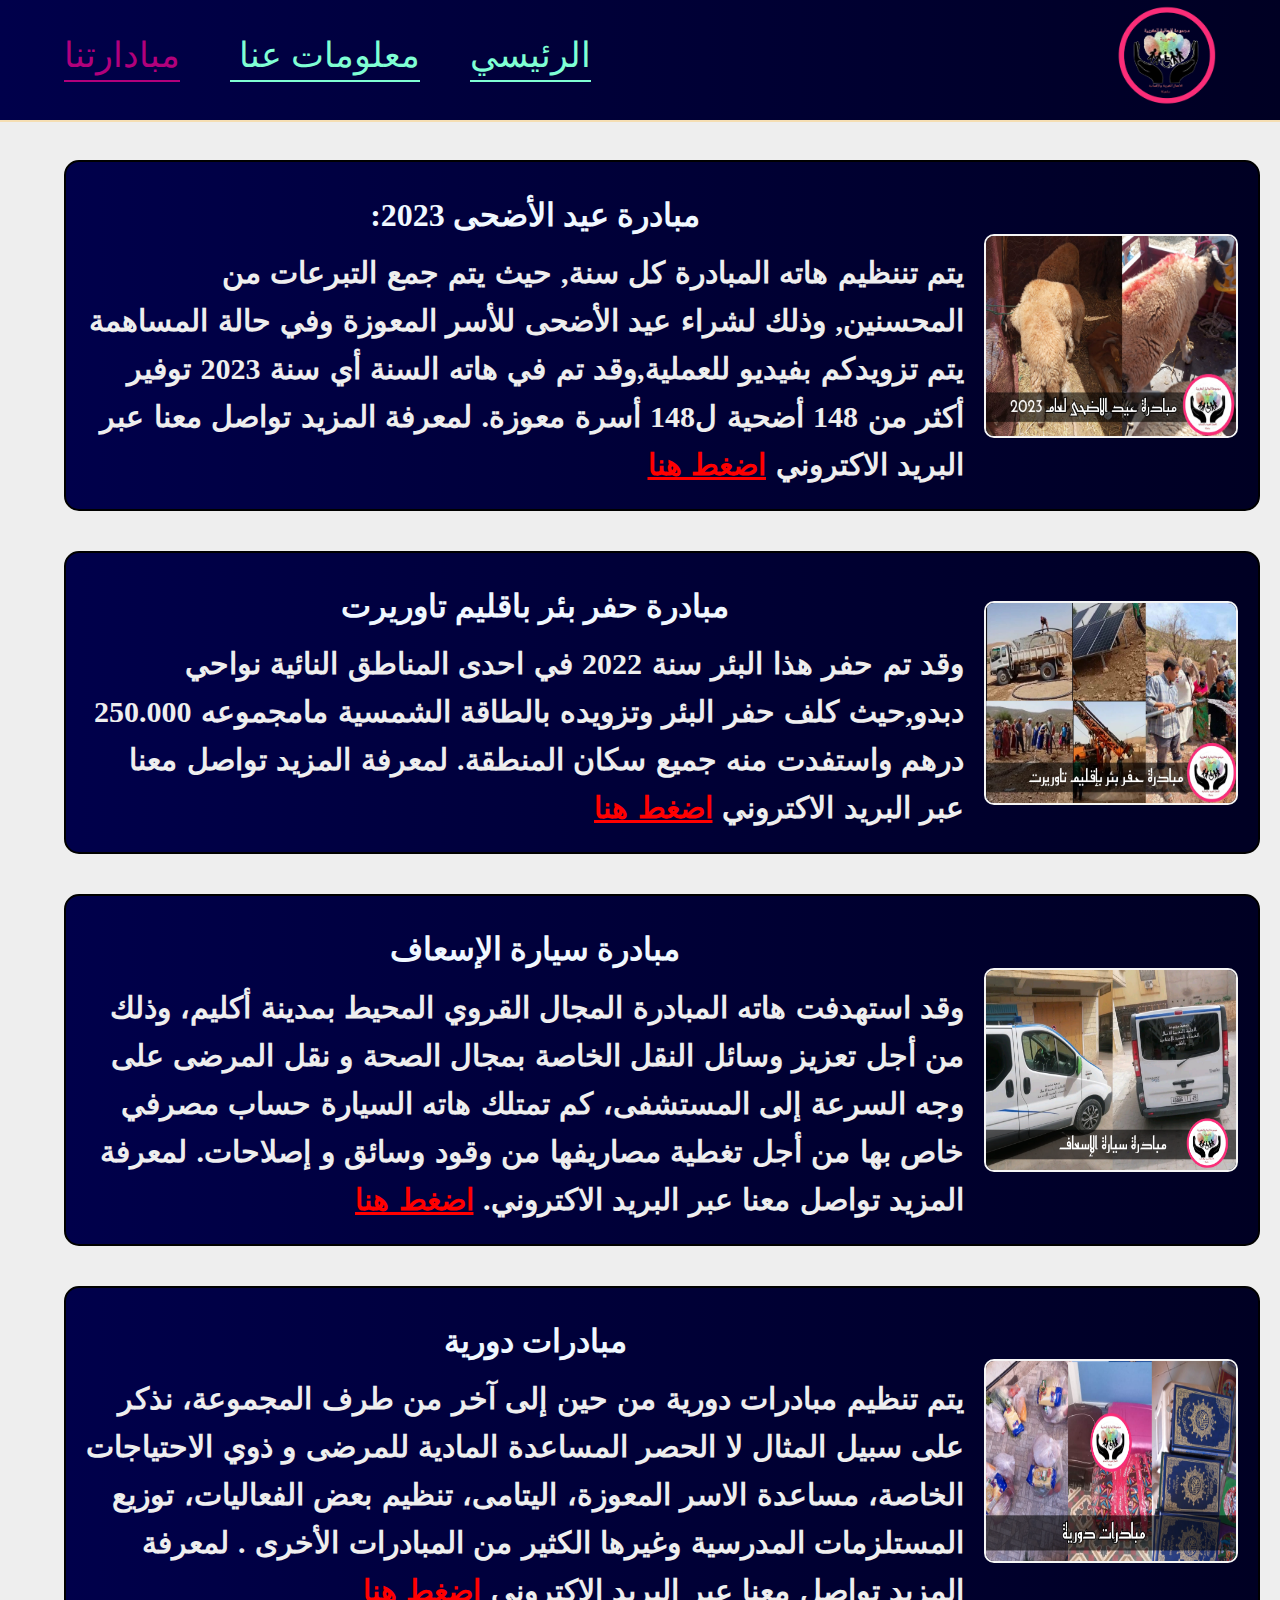
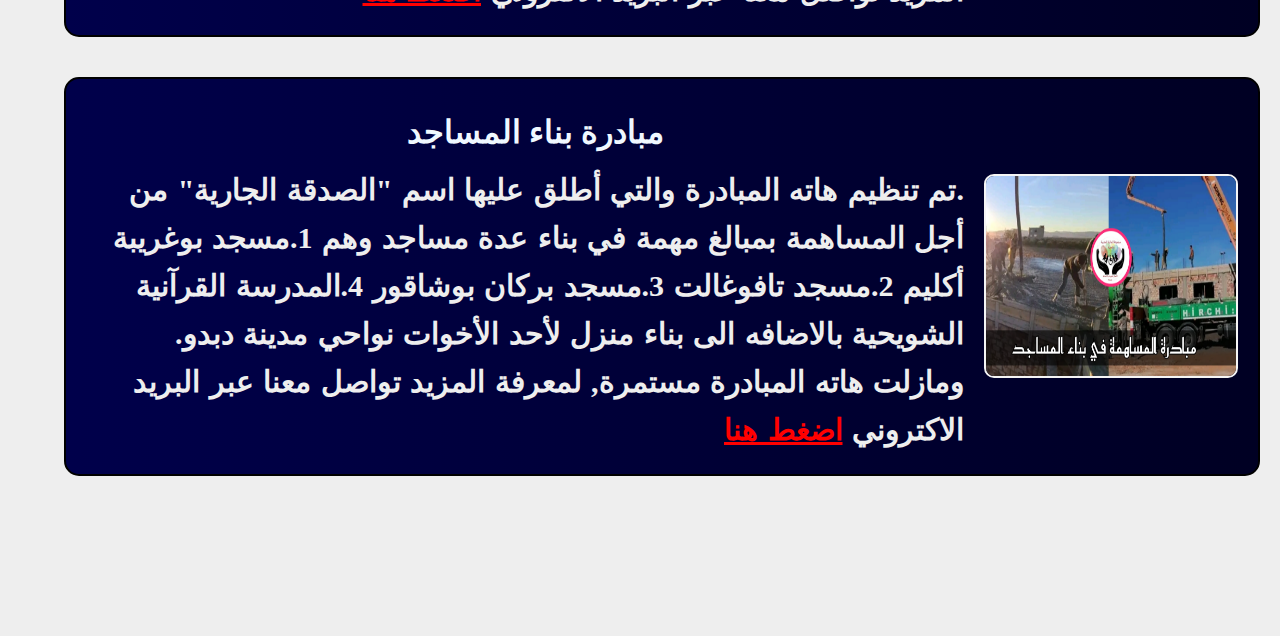
<file: html/more.html>
<!DOCTYPE html>
<html lang="en">
<head>
    <meta charset="UTF-8">
    <title>❤️👈فاتح والرفقة الصالحة👉❤</title>
    <link rel="stylesheet" href="../css/all.min.css">

    <style>
        *{
            direction: rtl;
            padding: 0;
            margin: 0;
            
        }
        body{
            background-color: #eee;
        }
nav {
    width: 100%;
    min-height: 120px;
    background-image: linear-gradient(to  right, rgb(0, 0, 75), rgb(0, 0, 55), rgb(0, 0, 35));
    display: flex;
    justify-content: space-between;
    align-items: center;
    position: fixed;
    border-bottom: 2px wheat solid;
    z-index: 9999;
    margin-bottom: 60px;
    
}
nav ul{
    color: aliceblue;
    list-style: none;
    display: flex;
    justify-content: space-between;
    width: 100%;  
    font-size: 2.2em;
    margin-left: 5%;
    margin-right: 5%;

}
.links {
    margin-top: 29px;
   display: flex;
  
}
.links a{
    margin-right: 50px;
    text-decoration: none;
    border-bottom: solid aquamarine 2px;
    color: aquamarine;
    padding-bottom: 5px;
    
}
.links a:hover{
    color: rgb(177, 0, 124) ;
    border-bottom:rgb(177, 0, 124) solid 2px ;
}


        section{
            padding: 140px 0px;
        }
        .images{
            display: flex;
            justify-content: right;
            flex-wrap: wrap;
            flex-direction: row;
            width: 100%;
            box-sizing: border-box;
            padding-left: 10px;
            padding-right: 40px;
            color: aliceblue;
        }
        .images .image{
            padding: 20px;
            width: 550px;
            align-items: center;
            border: 2px solid black;
            border-radius: 15px;
            margin: 20px;
            background-image: linear-gradient(to  right, rgb(0, 0, 75), rgb(0, 0, 55), rgb(0, 0, 35));
            line-height: 1.6;
            display: flex;
        }
        .image img{
            display: flex;
            justify-content: center;
            align-items: center;
            width: 250px;
            height: 200px;
            border-radius: 10px;
            border: solid whitesmoke 2px;

        }
        .image h1{
            text-align: center;
            margin: 8px;
        
        }
        p{
            word-spacing: 2px;
            font-weight: 900;
            color: #eee;
            margin-right: 20px;
        }   
        @media (max-width:1300px){
            .images{
                width: 100%;
                padding: 140px 0;
            }
            .images .image {
                height: 200%;
                width: 90%;
                margin: 20px;
            }
            
            .images p{
                font-size: 30px;
            }
        }

    </style>
</head>

<body>
    <header>
        <nav>
          <ul>
            <li style="font-weight: 900;" ><img style="width: 100px;" src="../media/logo.png" alt=""></i></li>
            <div class="links">
            <li><a href="../index.html">الرئيسي</a></li>
            <li><a href="../index.html">معلومات عنا  <i class="fa-regular fa-cyrcle-info"></i></a></li>
            <li><a href="html/more.html"  style="color:  rgb(177, 0, 124); border-bottom: solid 2px rgb(177, 0, 124);">مبادارتنا</a></li>           
            </div>
          </ul>
        </nav>
      </header>  
    <section class="images">
        <div class="image">
            <img src="../media/l3id.jpg" alt="">
            <div>
            <h1>مبادرة عيد الأضحى 2023:</h1>
            <p> يتم تننظيم هاته المبادرة كل سنة, حيث يتم جمع التبرعات من المحسنين, وذلك لشراء عيد الأضحى للأسر المعوزة وفي حالة المساهمة يتم تزويدكم بفيديو للعملية,وقد تم في هاته السنة أي سنة  2023 توفير أكثر من 148 أضحية ل148 أسرة معوزة. لمعرفة المزيد تواصل معنا عبر البريد الاكتروني <a href="mailto:Bruxelles1999@live.be" style="color: red;">اضغط هنا</a></p>
            </div>
        </div>
        <div class="image">
            <img src="../media/lbir.jpg" alt="">
           <div>
            <h1>مبادرة حفر بئر باقليم تاوريرت</h1>
            <p>وقد تم حفر هذا البئر سنة 2022 في احدى المناطق النائية نواحي دبدو,حيث كلف حفر البئر وتزويده بالطاقة الشمسية مامجموعه 250.000 درهم واستفدت منه جميع سكان المنطقة. لمعرفة المزيد تواصل معنا عبر البريد الاكتروني  <a href="mailto:Bruxelles1999@live.be" style="color: red;">اضغط هنا</a></p>
           </div>
        </div>
        <div class="image">
            <img src="../media/is3af.png" alt="">
            <div>
            <h1>  مبادرة سيارة الإسعاف  </h1>
            <p>وقد استهدفت هاته المبادرة المجال القروي المحيط بمدينة أكليم، وذلك من أجل تعزيز وسائل النقل الخاصة بمجال الصحة و نقل المرضى على وجه السرعة إلى المستشفى، كم تمتلك هاته السيارة حساب مصرفي خاص بها من أجل تغطية مصاريفها من وقود وسائق و إصلاحات. لمعرفة المزيد تواصل معنا عبر البريد الاكتروني. <a href="mailto:Bruxelles1999@live.be" style="color: red;"> اضغط هنا </a> </p>
            </div>
        </div>
        <div class="image">
            <img src="../media/mobadarat.png" alt="">
            <div>
            <h1>مبادرات دورية</h1>
            <p>يتم تنظيم مبادرات دورية من حين إلى آخر من طرف المجموعة، نذكر على سبيل المثال لا الحصر المساعدة المادية للمرضى و ذوي الاحتياجات الخاصة، مساعدة الاسر المعوزة، اليتامى، تنظيم بعض الفعاليات، توزيع المستلزمات المدرسية وغيرها الكثير من المبادرات الأخرى . لمعرفة المزيد تواصل معنا عبر البريد الاكتروني  <a href="mailto:Bruxelles1999@live.be" style="color: red;">اضغط هنا</a></p>
            </div>
        </div>
        <div class="image">
            <img  src="../media/jawami3.png" alt="">
            <div>
            <h1>مبادرة بناء المساجد</h1>
            <p> .تم تنظيم هاته المبادرة والتي أطلق عليها اسم "الصدقة الجارية" من أجل المساهمة بمبالغ مهمة في بناء عدة مساجد وهم 
                1.مسجد بوغريبة أكليم 
                2.مسجد تافوغالت
                3.مسجد بركان بوشاقور
                4.المدرسة القرآنية الشويحية 
                بالاضافه الى بناء منزل لأحد الأخوات نواحي مدينة دبدو. ومازلت هاته المبادرة مستمرة, لمعرفة المزيد تواصل معنا عبر البريد الاكتروني
                 <a href="mailto:Bruxelles1999@live.be" style="color: red;">اضغط هنا</a></p>
            </div>
                </div> 
    </section>
    
</body>
</html>
</file>
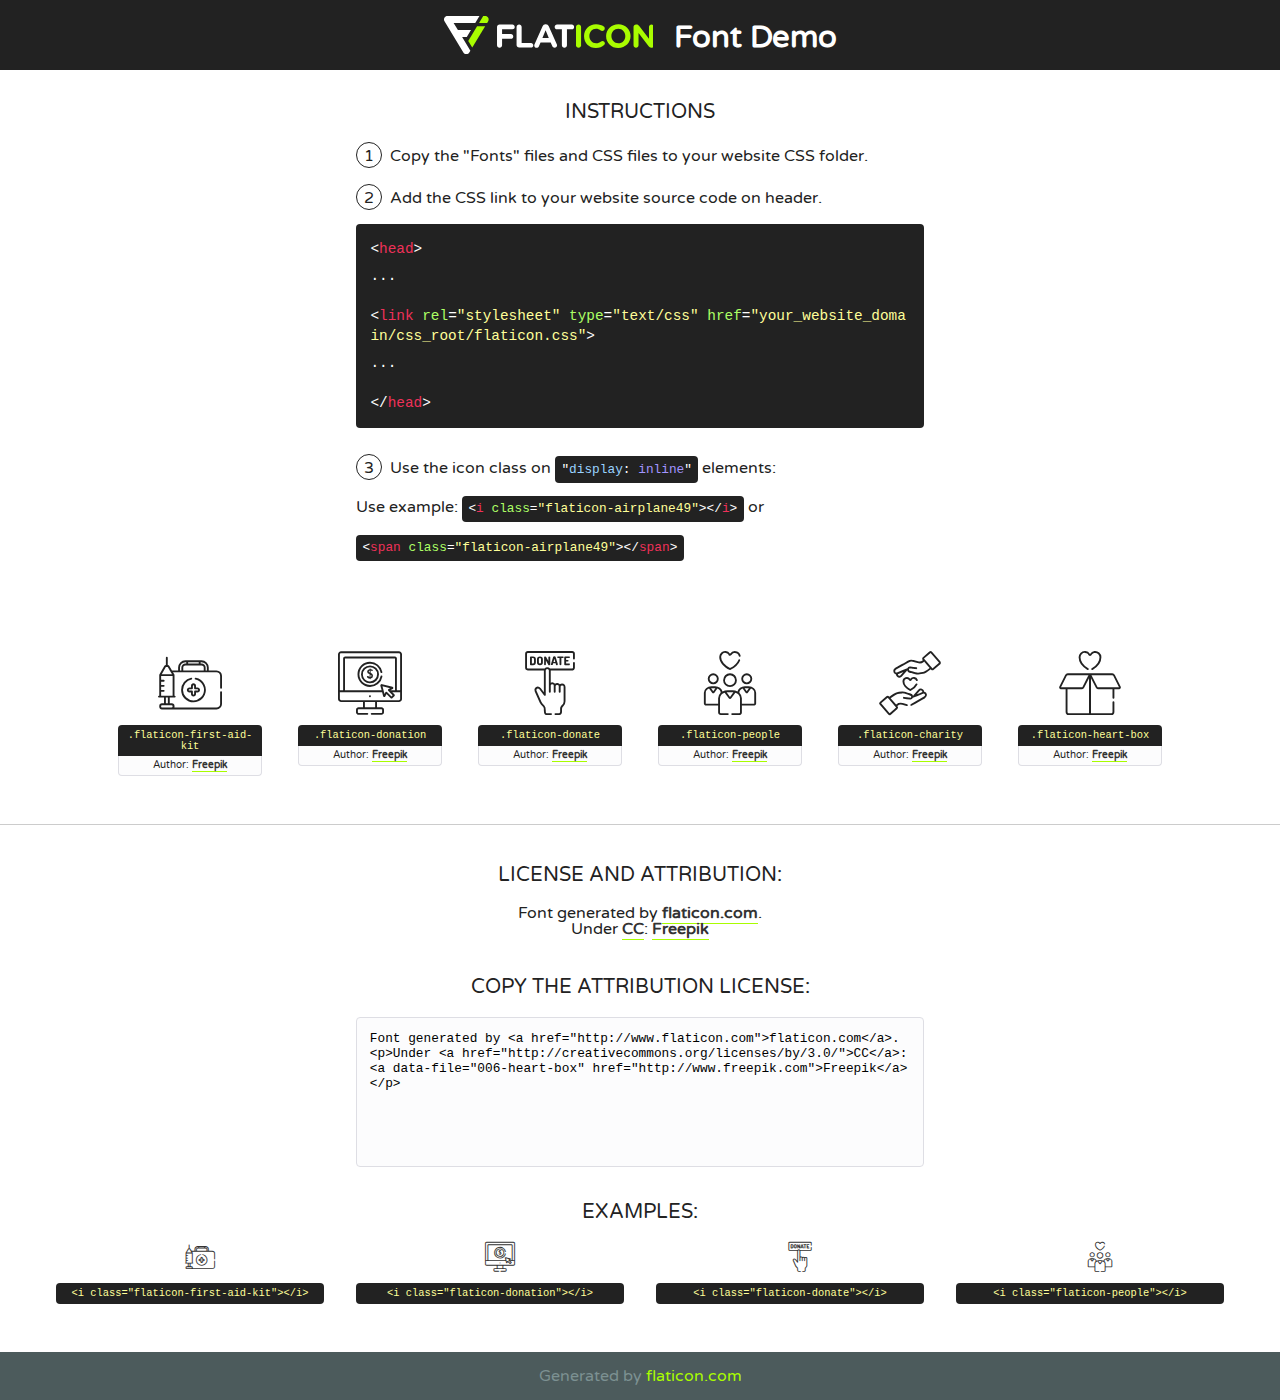
<file: fonts/flaticon/font/flaticon.html>
<!DOCTYPE html>
<!--
  Flaticon icon font: Flaticon
  Creation date: 25/07/2018 10:39
-->
<html>
<!DOCTYPE html>
<html>

<head>
    <title>Flaticon WebFont</title>
    <link href="http://fonts.googleapis.com/css?family=Varela+Round" rel="stylesheet" type="text/css" />
    <link rel="stylesheet" type="text/css" href="flaticon.css">
    <meta charset="UTF-8">
    <style>
    html, body, div, span, applet, object, iframe,
    h1, h2, h3, h4, h5, h6, p, blockquote, pre,
    a, abbr, acronym, address, big, cite, code,
    del, dfn, em, img, ins, kbd, q, s, samp,
    small, strike, strong, sub, sup, tt, var,
    b, u, i, center,
    dl, dt, dd, ol, ul, li,
    fieldset, form, label, legend,
    table, caption, tbody, tfoot, thead, tr, th, td,
    article, aside, canvas, details, embed, 
    figure, figcaption, footer, header, hgroup, 
    menu, nav, output, ruby, section, summary,
    time, mark, audio, video {
        margin: 0;
        padding: 0;
        border: 0;
        font-size: 100%;
        font: inherit;
        vertical-align: baseline;
    }
    /* HTML5 display-role reset for older browsers */
    article, aside, details, figcaption, figure, 
    footer, header, hgroup, menu, nav, section {
        display: block;
    }
    body {
        line-height: 1;
    }
    ol, ul {
        list-style: none;
    }
    blockquote, q {
        quotes: none;
    }
    blockquote:before, blockquote:after,
    q:before, q:after {
        content: '';
        content: none;
    }
    table {
        border-collapse: collapse;
        border-spacing: 0;
    }
    body {
        font-family: 'Varela Round', Helvetica, Arial, sans-serif;
        font-size: 16px;
        color: #222;
    }
    a {
        color: #333;
        border-bottom: 1px solid #a9fd00;
        font-weight: bold;
        text-decoration: none;
    }
    * {
        -moz-box-sizing: border-box;
        -webkit-box-sizing: border-box;
        box-sizing: border-box;
        margin: 0;
        padding: 0;
    }
    [class^="flaticon-"]:before, [class*=" flaticon-"]:before, [class^="flaticon-"]:after, [class*=" flaticon-"]:after {
        font-family: Flaticon;
        font-size: 30px;
        font-style: normal;
        margin-left: 20px;
        color: #333;
    }
    .wrapper {
        max-width: 600px;
        margin: auto;
        padding: 0 1em;
    }
    .title {
        font-size: 1.25em;
        text-align: center;
        margin-bottom: 1em;
        text-transform: uppercase;
    }
    header {
        text-align: center;
        background-color: #222;
        color: #fff;
        padding: 1em;
    }
    header .logo {
        width: 210px;
        height: 38px;
        display: inline-block;
        vertical-align: middle;
        margin-right: 1em;
        border: none;
    }
    header strong {
        font-size: 1.95em;
        font-weight: bold;
        vertical-align: middle;
        margin-top: 5px;
        display: inline-block;
    }
    .demo {
        margin: 2em auto;
        line-height: 1.25em;
    }
    .demo ul li {
        margin-bottom: 1em;
    }
    .demo ul li .num {
        color: #222;
        border-radius: 20px;
        display: inline-block;
        width: 26px;
        padding: 3px;
        height: 26px;
        text-align: center;
        margin-right: 0.5em;
        border: 1px solid #222;
    }
    .demo ul li code {
        background-color: #222;
        border-radius: 4px;
        padding: 0.25em 0.5em;
        display: inline-block;
        color: #fff;
        font-family: Consolas,Monaco,Lucida Console,Liberation Mono,DejaVu Sans Mono,Bitstream Vera Sans Mono,Courier New, monospace;
        font-weight: lighter;
        margin-top: 1em;
        font-size: 0.8em;
        word-break: break-all;
    }
    .demo ul li code.big {
        padding: 1em;
        font-size: 0.9em;
    }
    .demo ul li code .red {
        color: #EF3159;
    }
    .demo ul li code .green {
        color: #ACFF65;
    }
    .demo ul li code .yellow {
        color: #FFFF99;
    }
    .demo ul li code .blue {
        color: #99D3FF;
    }
    .demo ul li code .purple {
        color: #A295FF;
    }
    .demo ul li code .dots {
        margin-top: 0.5em;
        display: block;
    }
    #glyphs {
        border-bottom: 1px solid #ccc;
        padding: 2em 0;
        text-align: center;
    }
    .glyph {
        display: inline-block;
        width: 9em;
        margin: 1em;
        text-align: center;
        vertical-align: top;
        background: #FFF;
    }
    .glyph .glyph-icon {
        padding: 10px;
        display: block;
        font-family:"Flaticon";
        font-size: 64px;
        line-height: 1;
    }
    .glyph .glyph-icon:before {
        font-size: 64px;
        color: #222;
        margin-left: 0;
    }
    .class-name {
        font-size: 0.65em;
        background-color: #222;
        color: #fff;
        border-radius: 4px 4px 0 0;
        padding: 0.5em;
        color: #FFFF99;
        font-family: Consolas,Monaco,Lucida Console,Liberation Mono,DejaVu Sans Mono,Bitstream Vera Sans Mono,Courier New, monospace;
    }
    .author-name {
        font-size: 0.6em;
        background-color: #fcfcfd;
        border: 1px solid #DEDEE4;
        border-top: 0;
        border-radius: 0 0 4px 4px;
        padding: 0.5em;
    }
    .class-name:last-child {
        font-size: 10px;
        color:#888;
    }
    .class-name:last-child a {
        font-size: 10px;
        color:#555;
    }
    .class-name:last-child a:hover {
        color:#a9fd00;
    }
    .glyph > input {
        display: block;
        width: 100px;
        margin: 5px auto;
        text-align: center;
        font-size: 12px;
        cursor: text;
    }
    .glyph > input.icon-input {
        font-family:"Flaticon";
        font-size: 16px;
        margin-bottom: 10px;
    }
    .attribution .title {
        margin-top: 2em;
    }
    .attribution textarea {
        background-color: #fcfcfd;
        padding: 1em;
        border: none;
        box-shadow: none;
        border: 1px solid #DEDEE4;
        border-radius: 4px;
        resize: none;
        width: 100%;
        height: 150px;
        font-size: 0.8em;
        font-family: Consolas,Monaco,Lucida Console,Liberation Mono,DejaVu Sans Mono,Bitstream Vera Sans Mono,Courier New, monospace;
        -webkit-appearance: none;
    }
    .iconsuse {
        margin: 2em auto;
        text-align: center;
        max-width: 1200px;
    }
    .iconsuse:after {
        content: '';
        display: table;
        clear: both;
    }
    .iconsuse .image {
        float: left;
        width: 25%;
        padding: 0 1em;
    }
    .iconsuse .image p {
        margin-bottom: 1em;
    }
    .iconsuse .image span {
        display: block;
        font-size: 0.65em;
        background-color: #222;
        color: #fff;
        border-radius: 4px;
        padding: 0.5em;
        color: #FFFF99;
        margin-top: 1em;
        font-family: Consolas,Monaco,Lucida Console,Liberation Mono,DejaVu Sans Mono,Bitstream Vera Sans Mono,Courier New, monospace;
    }
    #footer {
        text-align: center;
        background-color: #4C5B5C;
        color: #7c9192;
        padding: 1em;
    }
    #footer a {
        border: none;
        color: #a9fd00;
        font-weight: normal;
    }
    @media (max-width: 960px) {
        .iconsuse .image {
            width: 50%;
        }
    }
    @media (max-width: 560px) {
        .iconsuse .image {
            width: 100%;
        }
    }
    </style>
</head>

<body class="characters-off">

    <header>
        <a href="http://www.flaticon.com" target="_blank" class="logo">
            <svg version="1.1" xmlns="http://www.w3.org/2000/svg" xmlns:xlink="http://www.w3.org/1999/xlink" xmlns:a="http://ns.adobe.com/AdobeSVGViewerExtensions/3.0/" viewBox="0 0 560.875 102.036" enable-background="new 0 0 560.875 102.036" xml:space="preserve">
                <defs>
                </defs>
                <g>
                    <g class="letters">
                        <path fill="#ffffff" d="M141.596,29.675c0-3.777,2.985-6.767,6.764-6.767h34.438c3.426,0,6.15,2.728,6.15,6.15
                        c0,3.43-2.724,6.149-6.15,6.149h-27.674v13.091h23.719c3.429,0,6.151,2.724,6.151,6.15c0,3.43-2.723,6.149-6.151,6.149h-23.719
                        v17.574c0,3.773-2.986,6.761-6.764,6.761c-3.779,0-6.764-2.989-6.764-6.761V29.675z"></path>
                        <path fill="#ffffff" d="M193.844,29.149c0-3.781,2.985-6.767,6.764-6.767c3.776,0,6.763,2.985,6.763,6.767v42.957h25.039
                        c3.426,0,6.149,2.726,6.149,6.153c0,3.425-2.723,6.15-6.149,6.15h-31.802c-3.779,0-6.764-2.986-6.764-6.768V29.149z"></path>
                        <path fill="#ffffff" d="M241.891,75.71l21.438-48.407c1.492-3.341,4.215-5.357,7.906-5.357h0.792
                        c3.686,0,6.323,2.017,7.815,5.357l21.439,48.407c0.436,0.967,0.701,1.845,0.701,2.723c0,3.602-2.809,6.501-6.414,6.501
                        c-3.161,0-5.269-1.845-6.499-4.655l-4.132-9.661h-27.059l-4.301,10.102c-1.144,2.631-3.426,4.214-6.237,4.214
                        c-3.517,0-6.24-2.81-6.24-6.325C241.1,77.64,241.451,76.677,241.891,75.71z M279.932,58.666l-8.521-20.297l-8.526,20.297H279.932
                        z"></path>
                        <path fill="#ffffff" d="M314.864,35.387H301.86c-3.429,0-6.239-2.813-6.239-6.238c0-3.429,2.811-6.24,6.239-6.24h39.533
                        c3.426,0,6.237,2.811,6.237,6.24c0,3.425-2.811,6.238-6.237,6.238h-13.001v42.785c0,3.773-2.99,6.761-6.764,6.761
                        c-3.779,0-6.764-2.989-6.764-6.761V35.387z"></path>
                        <path fill="#A9FD00" d="M352.615,29.149c0-3.781,2.985-6.767,6.767-6.767c3.774,0,6.761,2.985,6.761,6.767v49.024
                        c0,3.773-2.987,6.761-6.761,6.761c-3.781,0-6.767-2.989-6.767-6.761V29.149z"></path>
                        <path fill="#A9FD00" d="M374.132,53.836v-0.179c0-17.481,13.178-31.801,32.065-31.801c9.22,0,15.459,2.458,20.557,6.238
                        c1.402,1.054,2.637,2.985,2.637,5.357c0,3.692-2.985,6.59-6.681,6.59c-1.845,0-3.071-0.702-4.044-1.319
                        c-3.776-2.813-7.729-4.393-12.562-4.393c-10.364,0-17.831,8.611-17.831,19.154v0.173c0,10.542,7.291,19.329,17.831,19.329
                        c5.715,0,9.492-1.756,13.359-4.834c1.049-0.874,2.458-1.491,4.039-1.491c3.429,0,6.325,2.813,6.325,6.236
                        c0,2.106-1.056,3.78-2.282,4.834c-5.539,4.834-12.036,7.733-21.878,7.733C387.572,85.464,374.132,71.493,374.132,53.836z"></path>
                        <path fill="#A9FD00" d="M433.009,53.836v-0.179c0-17.481,13.79-31.801,32.766-31.801c18.981,0,32.592,14.143,32.592,31.628v0.173
                        c0,17.483-13.785,31.807-32.769,31.807C446.625,85.464,433.009,71.32,433.009,53.836z M484.224,53.836v-0.179
                        c0-10.539-7.725-19.326-18.626-19.326c-10.893,0-18.449,8.611-18.449,19.154v0.173c0,10.542,7.73,19.329,18.626,19.329
                        C476.676,72.986,484.224,64.378,484.224,53.836z"></path>
                        <path fill="#A9FD00" d="M506.233,29.321c0-3.774,2.99-6.763,6.767-6.763h1.401c3.252,0,5.183,1.583,7.029,3.953l26.093,34.265
                        V29.059c0-3.692,2.99-6.677,6.681-6.677c3.683,0,6.671,2.985,6.671,6.677v48.934c0,3.78-2.987,6.765-6.764,6.765h-0.436
                        c-3.257,0-5.188-1.581-7.034-3.953l-27.056-35.492v32.944c0,3.687-2.985,6.676-6.678,6.676c-3.683,0-6.673-2.989-6.673-6.676
                        V29.321z"></path>
                    </g>
                    <g class="insignia">
                        <path fill="#ffffff" d="M48.372,56.137h12.517l11.156-18.537H37.186L25.688,18.539h57.825L94.668,0H9.271
                        C5.925,0,2.842,1.801,1.198,4.716c-1.644,2.907-1.593,6.482,0.134,9.343l50.38,83.501c1.678,2.781,4.689,4.476,7.938,4.476
                        c3.246,0,6.257-1.695,7.935-4.476l2.898-4.804L48.372,56.137z"></path>
                        <g class="i">
                            <path fill="#A9FD00" d="M93.575,18.539h0.031v0.004l21.652,0.004l2.705-4.488c1.727-2.861,1.778-6.436,0.133-9.343
                            C116.454,1.801,113.371,0,110.026,0h-5.294L93.575,18.539z"></path>
                            <polygon fill="#A9FD00" points="88.291,27.356 64.725,66.486 75.519,84.404 109.942,27.356"></polygon>
                        </g>
                    </g>
                </g>
            </svg>
        </a>
        <strong>Font Demo</strong>
    </header>


    <section class="demo wrapper">

        <p class="title">Instructions</p>

        <ul>
            <li>
                <span class="num">1</span>Copy the "Fonts" files and CSS files to your website CSS folder.
            </li>
            <li>
                <span class="num">2</span>Add the CSS link to your website source code on header.
                <code class="big">
                    &lt;<span class="red">head</span>&gt;
                    <br/><span class="dots">...</span>
                    <br/>&lt;<span class="red">link</span> <span class="green">rel</span>=<span class="yellow">"stylesheet"</span> <span class="green">type</span>=<span class="yellow">"text/css"</span> <span class="green">href</span>=<span class="yellow">"your_website_domain/css_root/flaticon.css"</span>&gt;
                    <br/><span class="dots">...</span>
                    <br/>&lt;/<span class="red">head</span>&gt;
                </code>
            </li>

            <li>
                <p>
                    <span class="num">3</span>Use the icon class on <code>"<span class="blue">display</span>:<span class="purple"> inline</span>"</code> elements:
                    <br />
                    Use example: <code>&lt;<span class="red">i</span> <span class="green">class</span>=<span class="yellow">&quot;flaticon-airplane49&quot;</span>&gt;&lt;/<span class="red">i</span>&gt;</code> or <code>&lt;<span class="red">span</span> <span class="green">class</span>=<span class="yellow">&quot;flaticon-airplane49&quot;</span>&gt;&lt;/<span class="red">span</span>&gt;</code>
            </li>
        </ul>

    </section>




   <section id="glyphs">          
    
      
        <div class="glyph"><div class="glyph-icon flaticon-first-aid-kit"></div>
            <div class="class-name">.flaticon-first-aid-kit</div>
            <div class="author-name">Author: <a data-file="001-first-aid-kit" href="http://www.freepik.com">Freepik</a> </div> 
        </div>        
        
        <div class="glyph"><div class="glyph-icon flaticon-donation"></div>
            <div class="class-name">.flaticon-donation</div>
            <div class="author-name">Author: <a data-file="002-donation" href="http://www.freepik.com">Freepik</a> </div> 
        </div>        
        
        <div class="glyph"><div class="glyph-icon flaticon-donate"></div>
            <div class="class-name">.flaticon-donate</div>
            <div class="author-name">Author: <a data-file="003-donate" href="http://www.freepik.com">Freepik</a> </div> 
        </div>        
        
        <div class="glyph"><div class="glyph-icon flaticon-people"></div>
            <div class="class-name">.flaticon-people</div>
            <div class="author-name">Author: <a data-file="004-people" href="http://www.freepik.com">Freepik</a> </div> 
        </div>        
        
        <div class="glyph"><div class="glyph-icon flaticon-charity"></div>
            <div class="class-name">.flaticon-charity</div>
            <div class="author-name">Author: <a data-file="005-charity" href="http://www.freepik.com">Freepik</a> </div> 
        </div>        
        
        <div class="glyph"><div class="glyph-icon flaticon-heart-box"></div>
            <div class="class-name">.flaticon-heart-box</div>
            <div class="author-name">Author: <a data-file="006-heart-box" href="http://www.freepik.com">Freepik</a> </div> 
        </div>        
        

    </section>



    <section class="attribution wrapper"   style="text-align:center;">

      <div class="title">License and attribution:</div><div class="attrDiv">Font generated by <a href="http://www.flaticon.com">flaticon.com</a>. <div><p>Under <a href="http://creativecommons.org/licenses/by/3.0/">CC</a>: <a data-file="006-heart-box" href="http://www.freepik.com">Freepik</a></p>  </div>
      </div>
      <div class="title">Copy the Attribution License:</div>

    <textarea onclick="this.focus();this.select();">Font generated by &lt;a href=&quot;http://www.flaticon.com&quot;&gt;flaticon.com&lt;/a&gt;. <p>Under <a href="http://creativecommons.org/licenses/by/3.0/">CC</a>: <a data-file="006-heart-box" href="http://www.freepik.com">Freepik</a></p>  
     </textarea>

    </section>

    <section class="iconsuse">

          <div class="title">Examples:</div>            
             
            <div class="image">
                <p>
                    <i class="glyph-icon flaticon-first-aid-kit"></i> 
                    <span>&lt;i class=&quot;flaticon-first-aid-kit&quot;&gt;&lt;/i&gt;</span>
                </p>
            </div>
            
            <div class="image">
                <p>
                    <i class="glyph-icon flaticon-donation"></i> 
                    <span>&lt;i class=&quot;flaticon-donation&quot;&gt;&lt;/i&gt;</span>
                </p>
            </div>
            
            <div class="image">
                <p>
                    <i class="glyph-icon flaticon-donate"></i> 
                    <span>&lt;i class=&quot;flaticon-donate&quot;&gt;&lt;/i&gt;</span>
                </p>
            </div>
            
            <div class="image">
                <p>
                    <i class="glyph-icon flaticon-people"></i> 
                    <span>&lt;i class=&quot;flaticon-people&quot;&gt;&lt;/i&gt;</span>
                </p>
            </div>
                       
        </div>
                            
    </section>

<div id="footer">
    <div>Generated by <a href="http://www.flaticon.com">flaticon.com</a>
    </div>
</div>



</body>
</html>
</file>
<file: fonts/flaticon/font/flaticon.css>
/*
  	Flaticon icon font: Flaticon
  	Creation date: 25/07/2018 10:39
  	*/

@font-face {
  font-family: "Flaticon";
  src: url("./Flaticon.eot");
  src: url("./Flaticon.eot?#iefix") format("embedded-opentype"),
       url("./Flaticon.woff") format("woff"),
       url("./Flaticon.ttf") format("truetype"),
       url("./Flaticon.svg#Flaticon") format("svg");
  font-weight: normal;
  font-style: normal;
}

@media screen and (-webkit-min-device-pixel-ratio:0) {
  @font-face {
    font-family: "Flaticon";
    src: url("./Flaticon.svg#Flaticon") format("svg");
  }
}

[class^="flaticon-"]:before, [class*=" flaticon-"]:before,
[class^="flaticon-"]:after, [class*=" flaticon-"]:after {   
  font-family: Flaticon;
        font-size: 20px;
font-style: normal;
margin-left: 20px;
}

.flaticon-first-aid-kit:before { content: "\f100"; }
.flaticon-donation:before { content: "\f101"; }
.flaticon-donate:before { content: "\f102"; }
.flaticon-people:before { content: "\f103"; }
.flaticon-charity:before { content: "\f104"; }
.flaticon-heart-box:before { content: "\f105"; }
</file>
